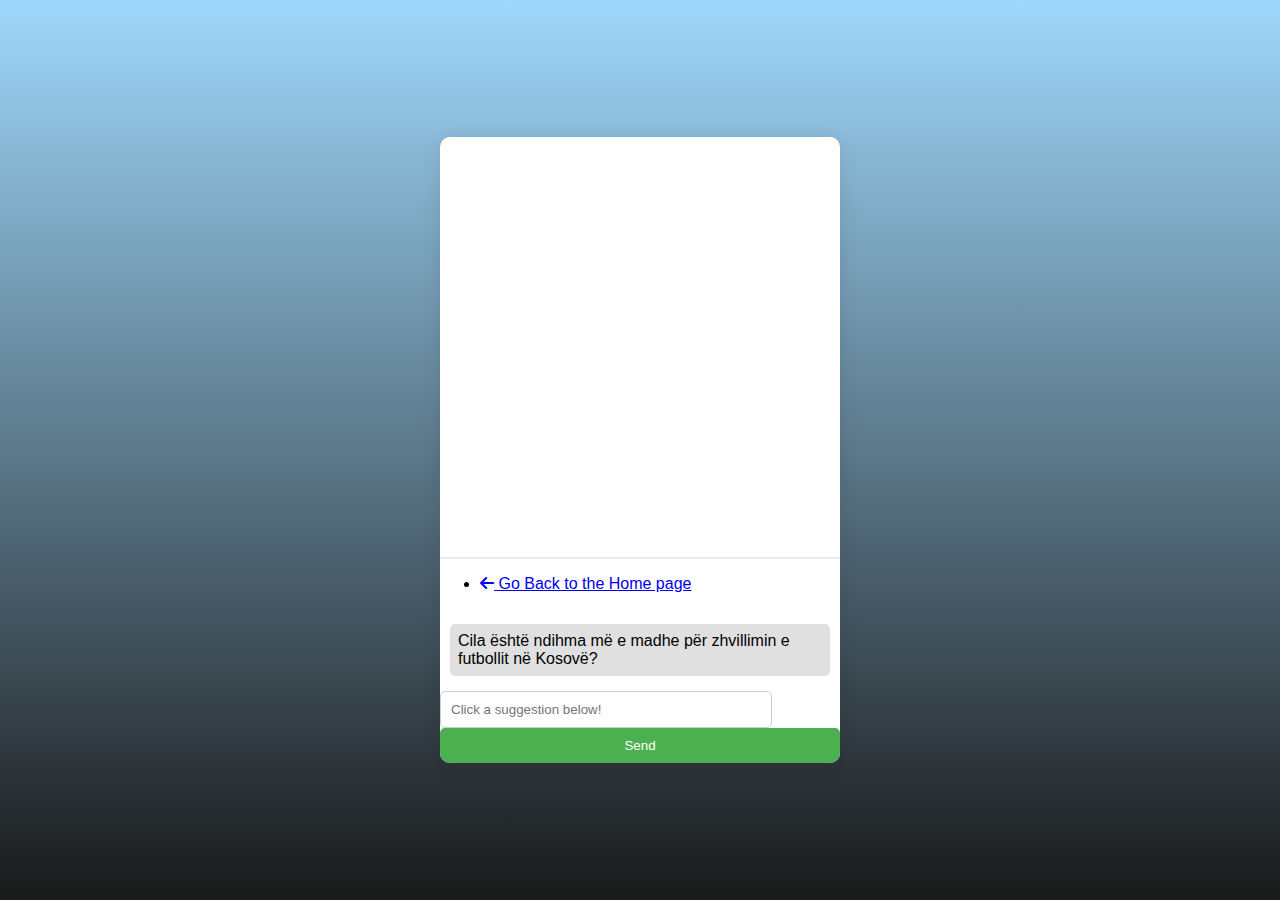
<file: boti.html>
<!DOCTYPE html>
<html lang="en">
  <head>
    <meta charset="UTF-8" />
    <meta name="viewport" content="width=device-width, initial-scale=1.0" />
    <title>TinitosChat</title>
    <style>
      body {
        background: linear-gradient(
          to bottom,
          rgba(135, 206, 250, 0.8),
          rgba(0, 0, 0, 0.9)
        ); /* Light blue fading to dark */
        font-family: Arial, sans-serif;
        display: flex;
        justify-content: center;
        align-items: center;
        height: 100vh;
        margin: 0;
      }

      .chat-container {
        background-color: white;
        border-radius: 10px;
        box-shadow: 0 4px 20px rgba(0, 0, 0, 0.1);
        width: 400px;
        overflow: hidden;
        display: flex;
        flex-direction: column;
      }

      .chat-box {
        height: 400px;
        overflow-y: auto;
        padding: 10px;
        border-bottom: 2px solid #eaeaea;
        flex-grow: 1;
      }

      .message {
        display: flex;
        margin: 5px 0;
      }

      .user {
        justify-content: flex-end;
      }

      .bot {
        justify-content: flex-start;
      }

      .message-img {
        width: 40px;
        height: 40px;
        border-radius: 50%;
      }

      .user-message {
        background-color: #4caf50; /* Green for user */
        color: white;
        border-radius: 10px;
        padding: 10px;
        max-width: 75%;
        margin-left: 10px;
      }

      .bot-message {
        background-color: #f44336; /* Red for bot */
        color: white;
        border-radius: 10px;
        padding: 10px;
        max-width: 75%;
        margin-right: 10px;
      }

      .typing-indicator {
        display: flex;
      }

      .typing-indicator div {
        width: 10px;
        height: 10px;
        border-radius: 50%;
        background: #ccc;
        margin: 0 2px;
        animation: bounce 0.6s infinite alternate;
      }

      .typing-indicator div:nth-child(2) {
        animation-delay: 0.2s;
      }

      .typing-indicator div:nth-child(3) {
        animation-delay: 0.4s;
      }

      @keyframes bounce {
        0%,
        100% {
          transform: translateY(0);
        }
        50% {
          transform: translateY(-10px);
        }
      }

      .suggestion-box {
        margin: 10px;
      }

      .suggestion {
        background-color: #e0e0e0;
        padding: 8px;
        border-radius: 5px;
        cursor: pointer;
        margin: 5px 0;
      }

      .user-input {
        width: calc(100% - 90px);
        padding: 10px;
        border: 1px solid #ccc;
        border-radius: 5px;
      }

      .send-button {
        background-color: #4caf50;
        color: white;
        border: none;
        border-radius: 5px;
        padding: 10px 20px;
        cursor: pointer;
      }

      .send-button:hover {
        background-color: #45a049;
      }

      .go-back {
        display: inline-block;
        background-color: transparent;
        color: #fff;
        padding: 5px 10px;
        font-size: 14px;
        margin-left: 20px;
        text-decoration: none;
        position: relative;
        transition: color 0.3s;
      }

      .go-back::after {
        content: '';
        height: 3px;
        width: 0;
        background: #009688;
        position: absolute;
        left: 0;
        bottom: -10px;
        transition: width 0.5s;
      }

      .go-back:hover {
        color: #009688;
      }

      .go-back:hover::after {
        width: 100%;
      }
    </style>
    <link
      rel="stylesheet"
      href="https://cdnjs.cloudflare.com/ajax/libs/font-awesome/6.0.0-beta3/css/all.min.css"
    />
  </head>
  <body>
    <div class="chat-container">
      <div id="chat-box" class="chat-box"></div>
      <ul>
        <li>
          <a href="index.html" class="active"
            ><i class="fas fa-arrow-left"></i> Go Back to the Home page</a
          >
        </li>
      </ul>

      <div id="suggestion-box" class="suggestion-box"></div>
      <input
        type="text"
        id="user-input"
        class="user-input"
        placeholder="Click a suggestion below!"
        readonly
      />
      <button id="send-button" class="send-button">Send</button>
    </div>
    <script>
      const randomQuestions = [
        'Cila është ngjyra e parë e ekipit?',
        'Cili është lojtari më i njohur i Kosovës?',
        'Cila është historia e ekipit kombëtar?',
        'Sa ndeshje ka luajtur ekipi i Kosovës deri tani?',
        'Cili është simboli i ekipit?',
        'Kur është formuar ekipi kombëtar i Kosovës?',
        'Cila është renditja e fundit e FIFA-s për Kosovën?',
        'Cila është ndeshja më e mirë e ekipit?',
        'Sa gola ka shënuar ekipi i Kosovës në ndeshje zyrtare?',
        'Cili është himni i ekipit kombëtar të Kosovës?',
        'Cili është stadiumi më i madh në Kosovë?',
        'Kush është trajneri aktual i ekipit kombëtar?',
        'Cila është ngjyra e dytë e ekipit?',
        'Cila është fitore e parë historike e Kosovës?',
        'Cili është lojtari më i ri që ka luajtur për Kosovën?',
        'Cila është ndeshja më e vështirë për Kosovën?',
        'Cili është numri i tifozëve në një ndeshje mesatare?',
        'Cili është vendi i fundit ku ka luajtur Kosova?',
        'Cila është tradita më e njohur në futbollin e Kosovës?',
        'Cila është organizata që mbështet futbollin në Kosovë?',
        'Cili është numri i titujve të fituar nga Kosova në nivel klubesh?',
        'Cili është lojtari që ka shënuar më shumë gola për Kosovën?',
        'Cila është ndihma më e madhe për zhvillimin e futbollit në Kosovë?',
        'Cili është klubi më i njohur në Kosovë?',
        'Cili është rivaliteti më i njohur në futbollin kosovar?',
        'Cila është forma më e njohur e lojës në Kosovë?',
        'Cili është stadiumi që ka më shumë kapacitet?',
        'Cili është lojtari që luan në një ligë të njohur evropiane?',
        'Cila është sfida më e madhe për futbollin kosovar?',
        'Cili është viti kur Kosova u anëtarësua në FIFA?',
        'Cila është mënyra më e njohur e përgatitjes për ndeshje?',
        'Cili është stili më i njohur i lojës së ekipit?',
        'Cili është numri i përgjithshëm i ndeshjeve të luajtura nga Kosova?',
        'Cili është lojtari që ka luajtur në ligën më të fortë evropiane?',
        'Cili është emri i presidentit të FFK-së?',
      ];

      const correctAnswers = [
        '2. Blu',
        'Vedat Muriqi',
        'Ekipi ka një histori të pasur dhe ka kaluar nëpër shumë sfida.',
        'Ekipi ka luajtur shumë ndeshje deri tani.',
        'Simboli i ekipit është thënja "Besa-Besë".',
        'Ekipi kombëtar është formuar në vitin 2016.',
        'Kosova është renditur rreth 117 në renditjen e fundit të FIFA-s.',
        'Ndeshja më e mirë ishte fitorja 4-0 ndaj Qipros.',
        'Ekipi ka shënuar shumë gola në ndeshje zyrtare.',
        'Himni i Kombëtares së Kosovës është "Besa-Besë".',
        'Stadiumi më i madh në Kosovë është Stadiumi Fadil Vokrri.',
        'Trajneri aktual është Franco Foda.',
        'Ngjyra e dytë e ekipit është e bardhë.',
        'Fitorja e parë historike ishte ndaj Malit të Zi.',
        'Lojtari më i ri është Lirim Kastrati.',
        'Ndeshja më e vështirë ishte ndaj Anglisë.',
        'Numri i tifozëve është rreth 10,000 në ndeshje mesatare.',
        'Vendi i fundit ku ka luajtur Kosova ishte në Maqedoninë e Veriut.',
        'Tradita më e njohur është përkrahja nga tifozët.',
        'Organizata që mbështet futbollin në Kosovë është FFK.',
        'Numri i titujve të fituar është 5 në nivel klubesh.',
        'Lojtari që ka shënuar më shumë gola është Liridon Leci.',
        'Ndihma më e madhe është mbështetja nga UEFA.',
        'Klubi më i njohur është FC Prishtina.',
        'Rivaliteti më i njohur është me Shqipërinë.',
        'Forma më e njohur e lojës është futbolli 11 me 11.',
        'Stadiumi që ka më shumë kapacitet është Stadiumi Fadil Vokrri.',
        'Lojtari që luan në një ligë të njohur evropiane është Vedat Muriqi.',
        'Sfida më e madhe është mungesa e infrastrukturës.',
        'Viti kur Kosova u anëtarësua në FIFA ishte 2016.',
        'Mënyra më e njohur e përgatitjes është stërvitja e rregullt.',
        'Stili më i njohur i lojës është sulmi i shpejtë.',
        'Numri i përgjithshëm i ndeshjeve të luajtura është mbi 50.',
        'Lojtari që ka luajtur në ligën më të fortë është Lirim Kastrati.',
        'Emri i presidentit të FFK-së është Agim Ademi.',
      ];

      let angryState = false;

      function addMessage(message, isUser = true) {
        const chatBox = document.getElementById('chat-box');
        const messageDiv = document.createElement('div');
        messageDiv.classList.add('message', isUser ? 'user' : 'bot');

        const img = document.createElement('img');
        img.src = isUser ? 'images/user.png' : 'images/boti.png'; // Ensure these images exist
        img.classList.add('message-img');

        const textDiv = document.createElement('div');
        textDiv.classList.add(isUser ? 'user-message' : 'bot-message');
        textDiv.innerHTML = message;

        messageDiv.appendChild(img);
        messageDiv.appendChild(textDiv);
        chatBox.appendChild(messageDiv);
        chatBox.scrollTop = chatBox.scrollHeight;
      }

      function simulateBotResponse(response) {
        const chatBox = document.getElementById('chat-box');
        const typingIndicator = document.createElement('div');
        typingIndicator.classList.add('typing-indicator');
        typingIndicator.innerHTML = '<div></div><div></div><div></div>';

        chatBox.appendChild(typingIndicator);
        chatBox.scrollTop = chatBox.scrollHeight;

        setTimeout(() => {
          chatBox.removeChild(typingIndicator);
          addMessage(response, false);
          updateSuggestedQuestion(); // Show new suggestion after the answer
        }, 2000);
      }

      function handleUserQuestion(userInput) {
        const currentIndex = randomQuestions.findIndex((q) => q === userInput);

        if (currentIndex !== -1) {
          const correctAnswer = correctAnswers[currentIndex];
          simulateBotResponse(correctAnswer);
        } else {
          angryState = true; // Set angry state
          addMessage('Keni gabuar pytjen! Qasja nuk lejohet më.', false);
          setTimeout(() => {
            addMessage(
              'Tinito është nervoz! Nuk e di përgjigjen e duhur.',
              false
            );
          }, 2000);
        }
      }

      function updateSuggestedQuestion() {
        const suggestionBox = document.getElementById('suggestion-box');
        suggestionBox.innerHTML = ''; // Clear previous suggestions

        const randomIndex = Math.floor(Math.random() * randomQuestions.length);
        const suggestionDiv = document.createElement('div');
        suggestionDiv.innerText = randomQuestions[randomIndex]; // Suggest one question
        suggestionDiv.classList.add('suggestion');
        suggestionDiv.onclick = () => {
          addMessage(suggestionDiv.innerText, true); // Simulate user asking the question
          handleUserQuestion(suggestionDiv.innerText); // Check the answer
        };
        suggestionBox.appendChild(suggestionDiv);
      }

      // Initialize the first suggested question on load
      document.addEventListener('DOMContentLoaded', () => {
        updateSuggestedQuestion();
      });

      document.getElementById('send-button').onclick = () => {
        const userInput = document.getElementById('user-input').value;
        if (userInput) {
          addMessage(userInput, true);
          handleUserQuestion(userInput);
          document.getElementById('user-input').value = ''; // Clear input
        }
      };
    </script>
  </body>
</html>
</file>
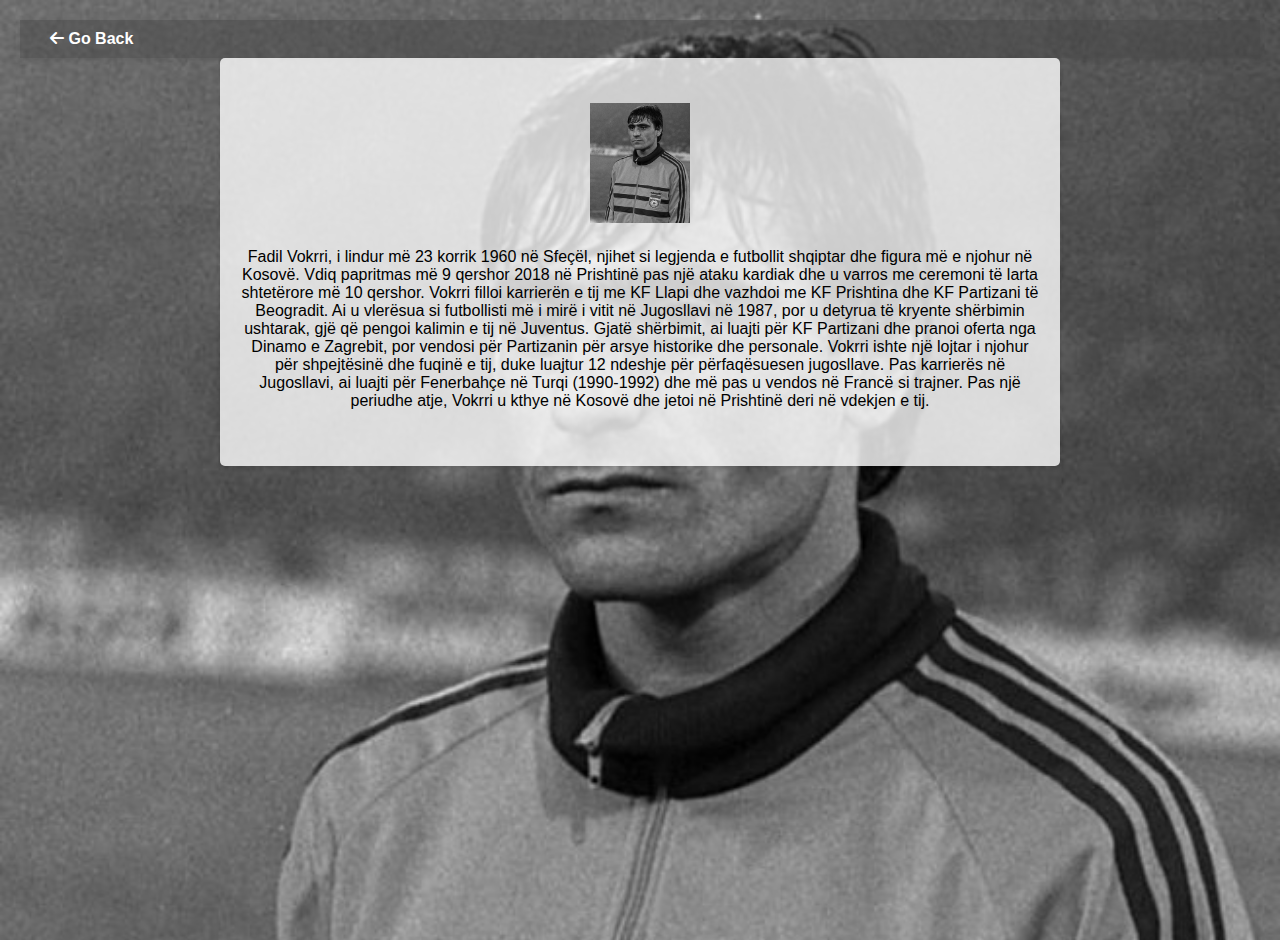
<file: Fadilvokrri.html>
<!DOCTYPE html>
<html lang="en">
  <head>
    <meta charset="UTF-8" />
    <meta name="viewport" content="width=device-width, initial-scale=1.0" />
    <link rel="stylesheet" href="fadilvokrri.css" />
    <link
      rel="stylesheet"
      href="https://cdnjs.cloudflare.com/ajax/libs/font-awesome/6.0.0-beta3/css/all.min.css"
    />
    <title>Fadil Vokrri</title>
  </head>
  <body>
    <div class="banner">
      <div class="navbar">
        <ul>
          <li>
            <a href="historiku.html"
              ><i class="fas fa-arrow-left"></i> Go Back</a
            >
          </li>
        </ul>
      </div>
      <div class="content">
        <div class="fotografi">
          <div class="image-container">
            <img src="images/FadilVokrri.jpg" alt="Fadil Vokrri" />
          </div>
          <p>
            Fadil Vokrri, i lindur më 23 korrik 1960 në Sfeçël, njihet si
            legjenda e futbollit shqiptar dhe figura më e njohur në Kosovë. Vdiq
            papritmas më 9 qershor 2018 në Prishtinë pas një ataku kardiak dhe u
            varros me ceremoni të larta shtetërore më 10 qershor. Vokrri filloi
            karrierën e tij me KF Llapi dhe vazhdoi me KF Prishtina dhe KF
            Partizani të Beogradit. Ai u vlerësua si futbollisti më i mirë i
            vitit në Jugosllavi në 1987, por u detyrua të kryente shërbimin
            ushtarak, gjë që pengoi kalimin e tij në Juventus. Gjatë shërbimit,
            ai luajti për KF Partizani dhe pranoi oferta nga Dinamo e Zagrebit,
            por vendosi për Partizanin për arsye historike dhe personale. Vokrri
            ishte një lojtar i njohur për shpejtësinë dhe fuqinë e tij, duke
            luajtur 12 ndeshje për përfaqësuesen jugosllave. Pas karrierës në
            Jugosllavi, ai luajti për Fenerbahçe në Turqi (1990-1992) dhe më pas
            u vendos në Francë si trajner. Pas një periudhe atje, Vokrri u kthye
            në Kosovë dhe jetoi në Prishtinë deri në vdekjen e tij.
          </p>
        </div>
      </div>
    </div>
  </body>
</html>
</file>
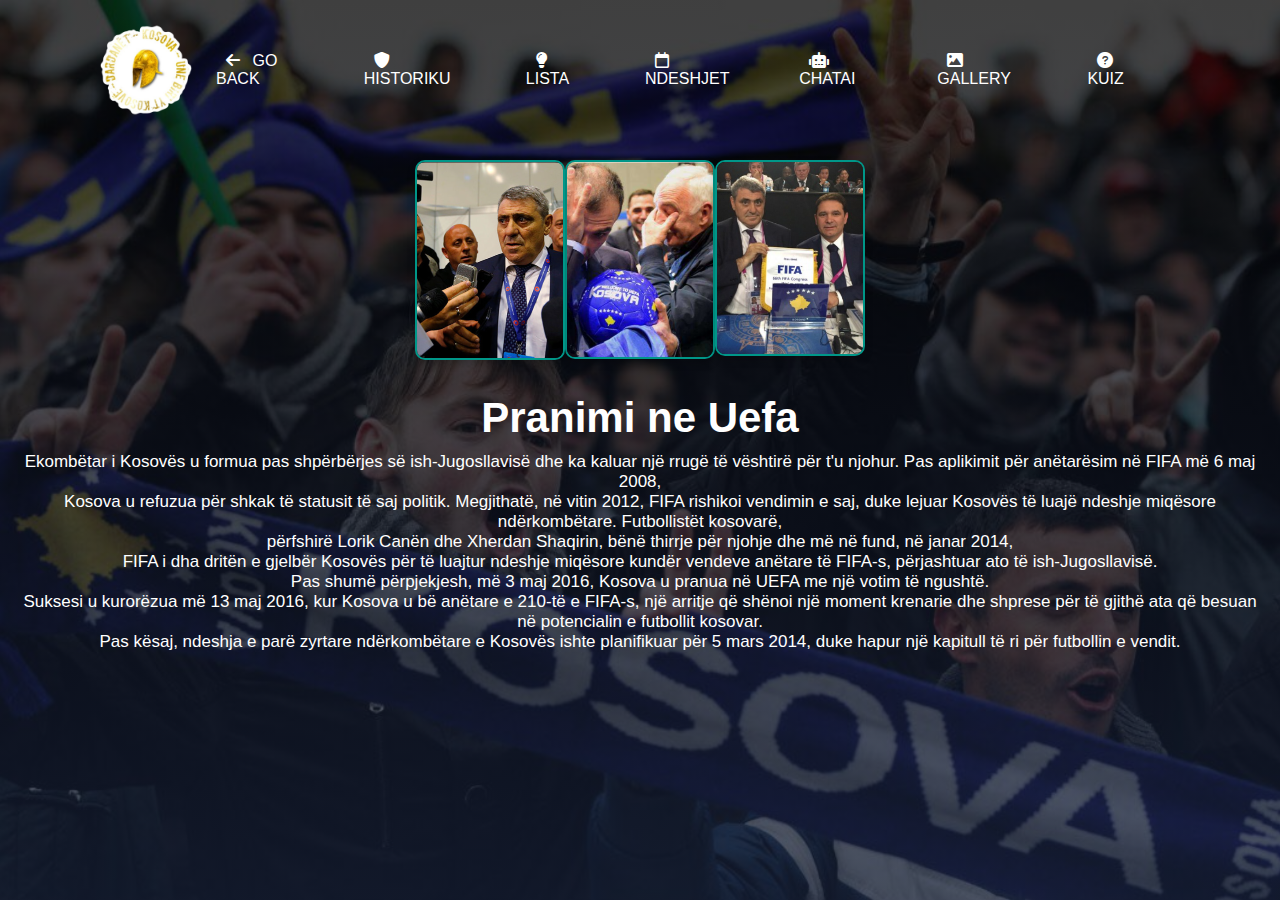
<file: historiku.html>
<!DOCTYPE html>
<html lang="en">
  <head>
    <meta charset="UTF-8" />
    <meta name="viewport" content="width=device-width, initial-scale=1.0" />
    <title>Kosova/Football - Historiku</title>
    <link
      rel="stylesheet"
      href="https://cdnjs.cloudflare.com/ajax/libs/font-awesome/6.0.0-beta3/css/all.min.css"
    />
    <link rel="stylesheet" href="historiku.css" />
  </head>
  <body>
    <div class="banner">
      <div class="navbar">
        <img src="images/logo.png" class="logo" />
        <ul>
          <li>
            <a href="index.html" class="active"
              ><i class="fas fa-arrow-left"></i> Go Back</a
            >
          </li>
          <li>
            <a href="historiku.html"
              ><i class="fas fa-shield-alt"></i> Historiku</a
            >
          </li>

          <li>
            <a href="lista.html"> <i class="fas fa-lightbulb"></i> lista</a>
          </li>
          <li>
            <a href="lojet.html"
              ><i class="fa-regular fa-calendar"></i>Ndeshjet</a
            >
          </li>

          <li>
            <a href="boti.html"><i class="fas fa-robot"></i> ChatAI</a>
          </li>
          <li>
            <a href="Gallery.html"><i class="fas fa-image"></i> Gallery</a>
          </li>
          <li>
            <a href="quiz.html"><i class="fas fa-question-circle"></i> Kuiz</a>
          </li>
        </ul>
      </div>
      <div class="fotografi">
        <a href="Fadilvokrri.html" class="hover-effect">
          <img src="images/foto2.png" />
          <span class="tooltip"><em>Lexo me shume rreth tij!</em></span>
        </a>
        <img src="images/pranimi1.png" />
        <img src="images/pranimi3.png" />
      </div>
      <div class="content">
        <div class="content-text">
          <h1>Pranimi ne Uefa</h1>
          <p>
            Ekombëtar i Kosovës u formua pas shpërbërjes së ish-Jugosllavisë dhe
            ka kaluar një rrugë të vështirë për t'u njohur. Pas aplikimit për
            anëtarësim në FIFA më 6 maj 2008,<br />
            Kosova u refuzua për shkak të statusit të saj politik. Megjithatë,
            në vitin 2012, FIFA rishikoi vendimin e saj, duke lejuar Kosovës të
            luajë ndeshje miqësore ndërkombëtare. Futbollistët kosovarë,<br />
            përfshirë Lorik Canën dhe Xherdan Shaqirin, bënë thirrje për njohje
            dhe më në fund, në janar 2014,<br />
            FIFA i dha dritën e gjelbër Kosovës për të luajtur ndeshje miqësore
            kundër vendeve anëtare të FIFA-s, përjashtuar ato të
            ish-Jugosllavisë.<br />
            Pas shumë përpjekjesh, më 3 maj 2016, Kosova u pranua në UEFA me një
            votim të ngushtë.<br />
            Suksesi u kurorëzua më 13 maj 2016, kur Kosova u bë anëtare e 210-të
            e FIFA-s, një arritje që shënoi një moment krenarie dhe shprese për
            të gjithë ata që besuan në potencialin e futbollit kosovar.<br />
            Pas kësaj, ndeshja e parë zyrtare ndërkombëtare e Kosovës ishte
            planifikuar për 5 mars 2014, duke hapur një kapitull të ri për
            futbollin e vendit.
          </p>
        </div>
      </div>
    </div>
  </body>
</html>
</file>
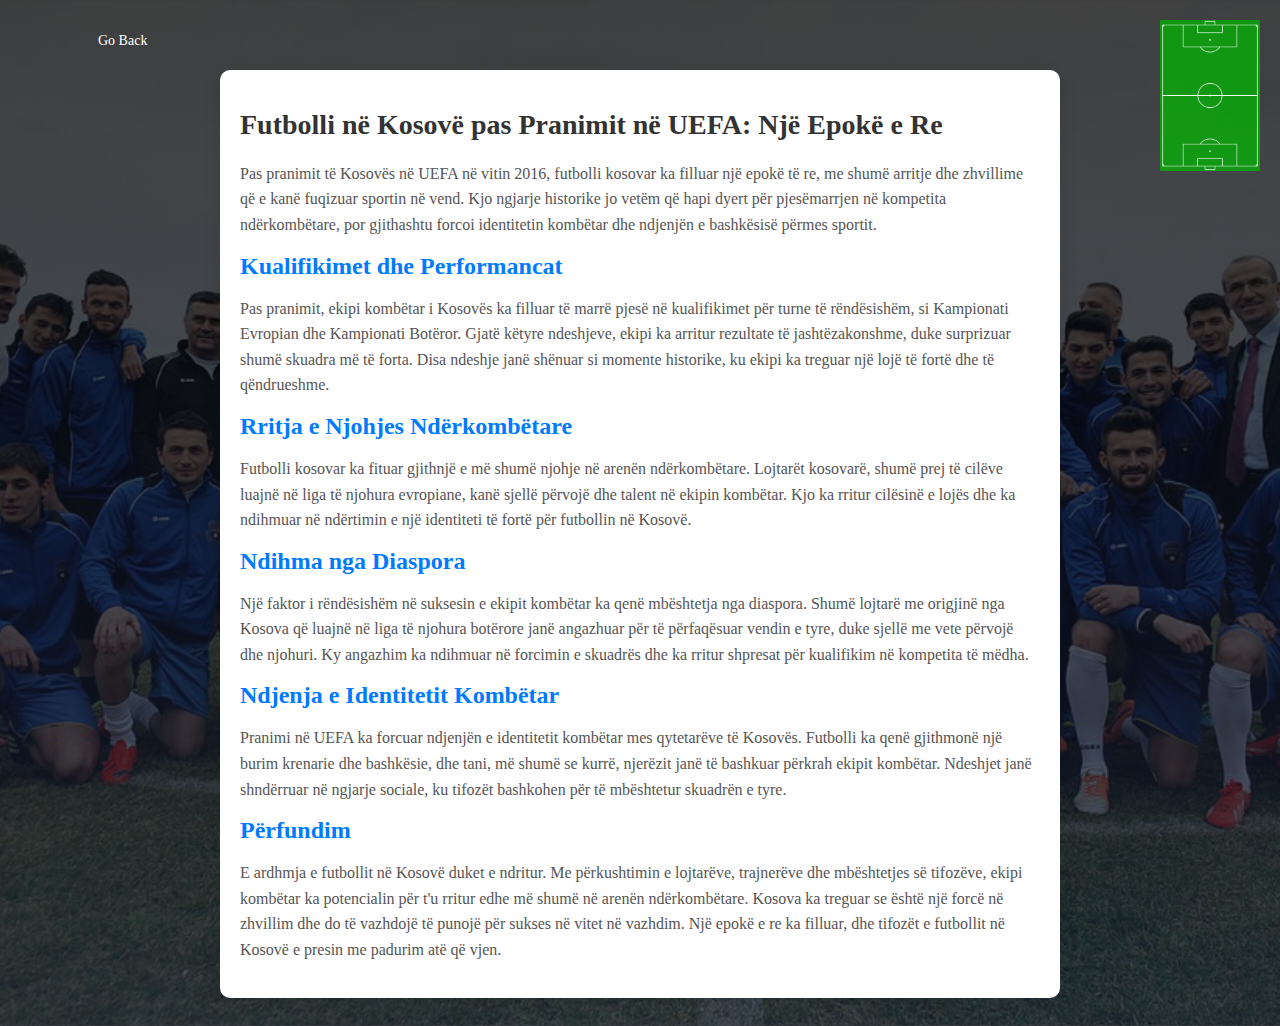
<file: lista.html>
<head></head>
<body>
  <div class="banner">
    <div class="navbar">
      <link rel="stylesheet" href="lista.css" />
      <ul>
        <a href="historiku.html" class="go-back">
          <i class="fas fa-arrow-left"></i> Go Back
        </a>
      </ul>
    </div>
  </div>

  <div class="article">
    <h1>Futbolli në Kosovë pas Pranimit në UEFA: Një Epokë e Re</h1>

    <p>
      Pas pranimit të Kosovës në UEFA në vitin 2016, futbolli kosovar ka filluar
      një epokë të re, me shumë arritje dhe zhvillime që e kanë fuqizuar sportin
      në vend. Kjo ngjarje historike jo vetëm që hapi dyert për pjesëmarrjen në
      kompetita ndërkombëtare, por gjithashtu forcoi identitetin kombëtar dhe
      ndjenjën e bashkësisë përmes sportit.
    </p>

    <h2>Kualifikimet dhe Performancat</h2>
    <p>
      Pas pranimit, ekipi kombëtar i Kosovës ka filluar të marrë pjesë në
      kualifikimet për turne të rëndësishëm, si Kampionati Evropian dhe
      Kampionati Botëror. Gjatë këtyre ndeshjeve, ekipi ka arritur rezultate të
      jashtëzakonshme, duke surprizuar shumë skuadra më të forta. Disa ndeshje
      janë shënuar si momente historike, ku ekipi ka treguar një lojë të fortë
      dhe të qëndrueshme.
    </p>

    <h2>Rritja e Njohjes Ndërkombëtare</h2>
    <p>
      Futbolli kosovar ka fituar gjithnjë e më shumë njohje në arenën
      ndërkombëtare. Lojtarët kosovarë, shumë prej të cilëve luajnë në liga të
      njohura evropiane, kanë sjellë përvojë dhe talent në ekipin kombëtar. Kjo
      ka rritur cilësinë e lojës dhe ka ndihmuar në ndërtimin e një identiteti
      të fortë për futbollin në Kosovë.
    </p>

    <h2>Ndihma nga Diaspora</h2>
    <p>
      Një faktor i rëndësishëm në suksesin e ekipit kombëtar ka qenë mbështetja
      nga diaspora. Shumë lojtarë me origjinë nga Kosova që luajnë në liga të
      njohura botërore janë angazhuar për të përfaqësuar vendin e tyre, duke
      sjellë me vete përvojë dhe njohuri. Ky angazhim ka ndihmuar në forcimin e
      skuadrës dhe ka rritur shpresat për kualifikim në kompetita të mëdha.
    </p>

    <h2>Ndjenja e Identitetit Kombëtar</h2>
    <p>
      Pranimi në UEFA ka forcuar ndjenjën e identitetit kombëtar mes qytetarëve
      të Kosovës. Futbolli ka qenë gjithmonë një burim krenarie dhe bashkësie,
      dhe tani, më shumë se kurrë, njerëzit janë të bashkuar përkrah ekipit
      kombëtar. Ndeshjet janë shndërruar në ngjarje sociale, ku tifozët
      bashkohen për të mbështetur skuadrën e tyre.
    </p>

    <h2>Përfundim</h2>
    <p>
      E ardhmja e futbollit në Kosovë duket e ndritur. Me përkushtimin e
      lojtarëve, trajnerëve dhe mbështetjes së tifozëve, ekipi kombëtar ka
      potencialin për t'u rritur edhe më shumë në arenën ndërkombëtare. Kosova
      ka treguar se është një forcë në zhvillim dhe do të vazhdojë të punojë për
      sukses në vitet në vazhdim. Një epokë e re ka filluar, dhe tifozët e
      futbollit në Kosovë e presin me padurim atë që vjen.
    </p>
  </div>
  <!-- Small photo -->
  <img
    src="images/formacioni1.png"
    alt="Small Photo"
    class="small-photo"
    id="smallPhoto"
  />

  <!-- Full-screen overlay -->
  <div class="full-screen" id="fullScreenOverlay">
    <div class="full-screen-content">
      <img src="images/formacioni.jpg" alt="Full Photo" id="fullScreenImage" />
      <div class="comment-section" id="commentSection">
        <h3>Leave a Comment:</h3>
        <textarea
          id="commentInput"
          rows="3"
          placeholder="Formacioni i pare i Kombëtares se Kosoves"
        ></textarea>
        <button id="submitComment">Submit</button>
        <div id="commentsDisplay"></div>
      </div>
    </div>
  </div>

  <script>
    const smallPhoto = document.getElementById('smallPhoto');
    const fullScreenOverlay = document.getElementById('fullScreenOverlay');
    const submitCommentButton = document.getElementById('submitComment');
    const commentInput = document.getElementById('commentInput');
    const commentsDisplay = document.getElementById('commentsDisplay');

    smallPhoto.addEventListener('click', () => {
      fullScreenOverlay.style.display = 'flex'; // Show full screen
    });

    fullScreenOverlay.addEventListener('click', () => {
      fullScreenOverlay.style.display = 'none'; // Hide on click
      commentInput.value = ''; // Clear the comment input on close
      commentsDisplay.innerHTML = ''; // Clear comments when closing
    });

    submitCommentButton.addEventListener('click', () => {
      const commentText = commentInput.value;
      if (commentText) {
        const commentElement = document.createElement('p');
        commentElement.textContent = commentText;
        commentsDisplay.appendChild(commentElement);
        commentInput.value = ''; // Clear input after submission
      }
    });
  </script>
</body>
</file>
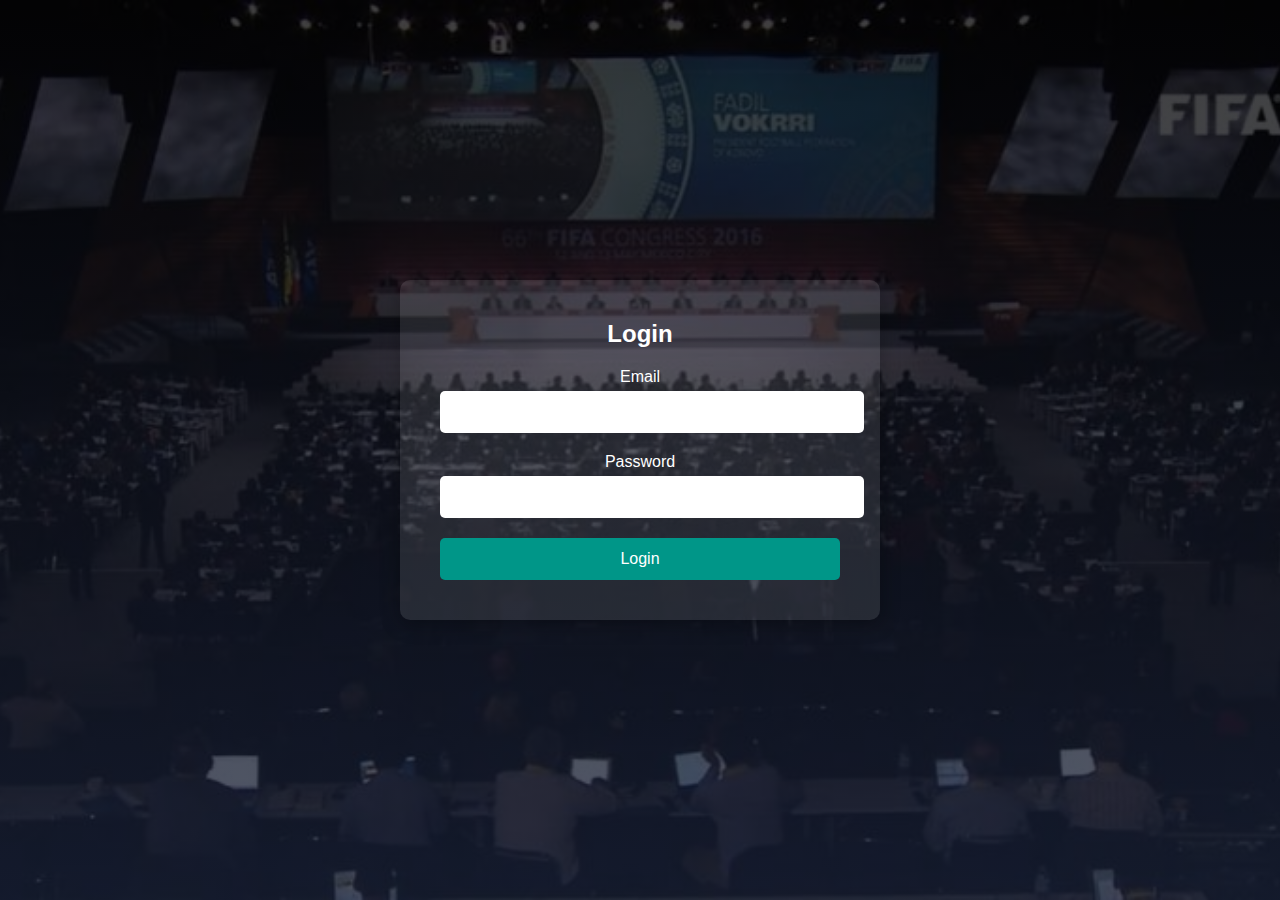
<file: login.html>
<!DOCTYPE html>
<html lang="en">
  <head>
    <meta charset="UTF-8" />
    <meta name="viewport" content="width=device-width, initial-scale=1.0" />
    <link
      rel="stylesheet"
      href="https://cdnjs.cloudflare.com/ajax/libs/font-awesome/6.0.0-beta3/css/all.min.css"
    />
    <title>Kosova/Football - Login</title>
    <style>
      * {
        margin: 0;
        padding: 0;
        font-family: Arial, sans-serif;
      }

      body {
        background-image: linear-gradient(
            rgba(0, 0, 0, 0.75),
            rgba(22, 31, 54, 0.75)
          ),
          url(images/background2.jpg);
        background-size: cover;
        background-position: center;
        display: flex;
        justify-content: center;
        align-items: center;
        height: 100vh;
      }

      .login-section {
        background-color: rgba(255, 255, 255, 0.1);
        padding: 40px;
        border-radius: 10px;
        box-shadow: 0 4px 20px rgba(0, 0, 0, 0.3);
        text-align: center;
        width: 90%;
        max-width: 400px;
      }

      .login-section h2 {
        color: #fff;
        margin-bottom: 20px;
        font-size: 24px;
      }

      .input-group {
        margin-bottom: 20px;
      }

      .input-group label {
        display: block;
        color: #fff;
        margin-bottom: 5px;
        font-size: 16px;
      }

      .input-group input {
        width: 100%;
        padding: 12px;
        border: none;
        border-radius: 5px;
        outline: none;
        font-size: 16px;
      }

      .input-group input:focus {
        border: 2px solid #009688;
      }

      button {
        background-color: #009688;
        color: #fff;
        border: none;
        padding: 12px 20px;
        border-radius: 5px;
        cursor: pointer;
        font-size: 16px;
        transition: background-color 0.3s;
        width: 100%;
      }

      button:hover {
        background-color: #00796b;
      }

      .error {
        color: red;
        font-size: 14px;
        margin-top: 10px;
      }
    </style>
  </head>
  <body>
    <div class="login-section">
      <h2>Login</h2>
      <form id="loginForm">
        <div class="input-group">
          <label for="email">Email</label>
          <input type="email" id="email" name="email" required />
        </div>
        <div class="input-group">
          <label for="password">Password</label>
          <input type="password" id="password" name="password" required />
          <small class="error" id="passwordError"></small>
        </div>
        <button type="submit">Login</button>
      </form>
      <small class="error" id="formError"></small>
    </div>

    <script src="login.js"></script>
  </body>
</html>
</file>
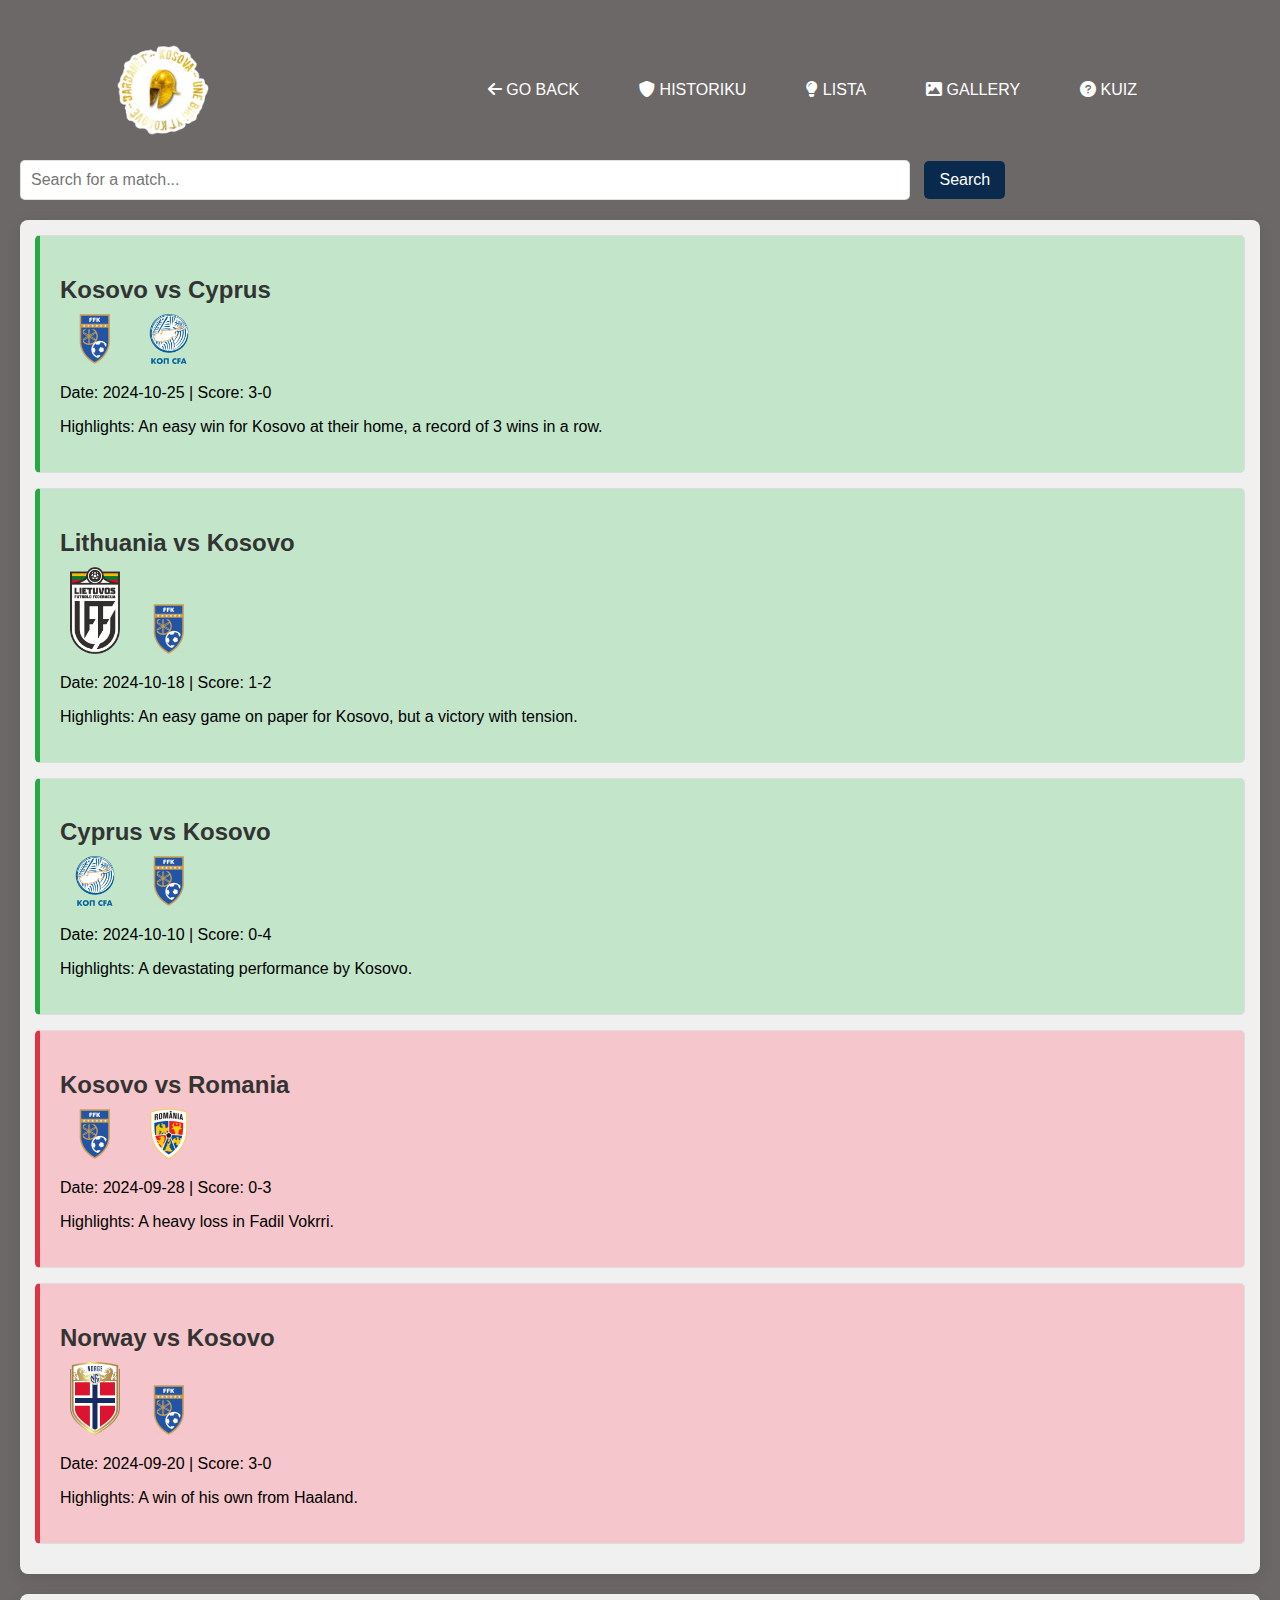
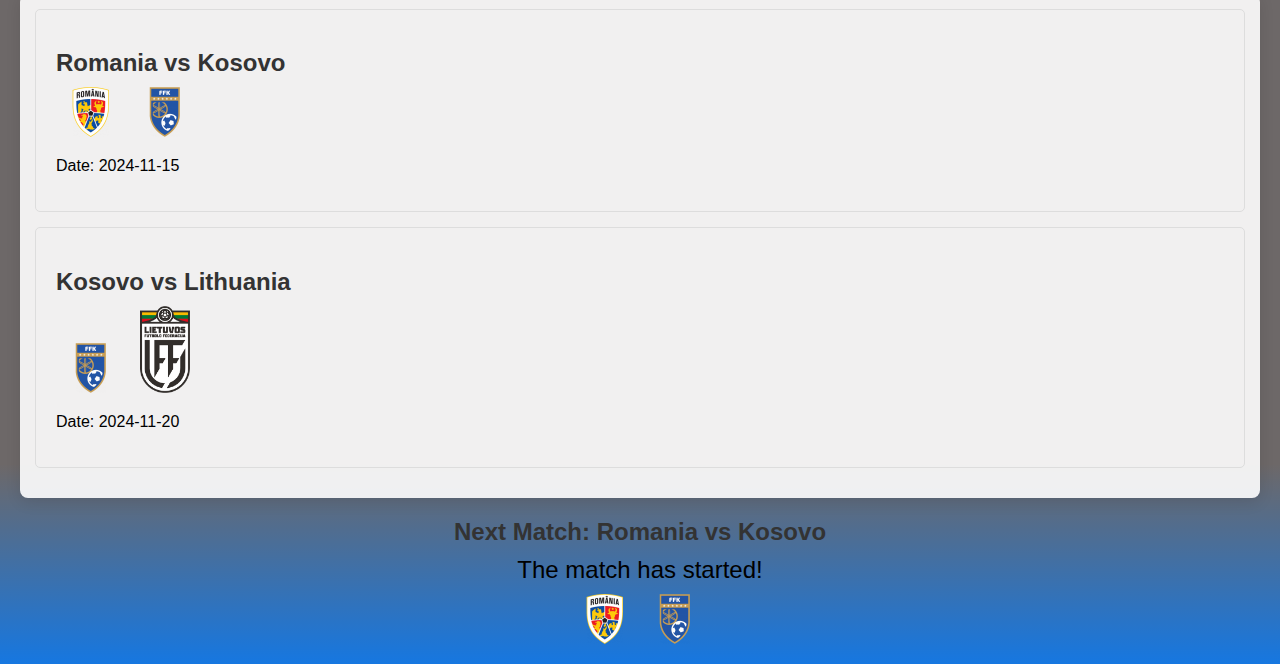
<file: lojet.html>
<!DOCTYPE html>
<html lang="en">
  <head>
    <meta charset="UTF-8" />
    <meta name="viewport" content="width=device-width, initial-scale=1.0" />
    <title>Kosovo Football Matches</title>
    <link rel="stylesheet" href="lojet.css" />
    <link
      rel="stylesheet"
      href="https://cdnjs.cloudflare.com/ajax/libs/font-awesome/6.0.0-beta3/css/all.min.css"
    />
  </head>
  <body>
    <div class="banner">
      <div class="navbar">
        <img src="images/logo.png" class="logo" alt="Logo" />
        <ul>
          <li>
            <a href="index.html" class="active"
              ><i class="fas fa-arrow-left"></i> Go Back</a
            >
          </li>

          <li>
            <a href="historiku.html"
              ><i class="fas fa-shield-alt"></i> Historiku</a
            >
          </li>

          <li>
            <a href="lista.html"> <i class="fas fa-lightbulb"></i> lista</a>
          </li>
          <li>
            <a href="Gallery.html"><i class="fas fa-image"></i> Gallery</a>
          </li>
          <li>
            <a href="quiz.html"><i class="fas fa-question-circle"></i> Kuiz</a>
          </li>
        </ul>
      </div>

      <div class="container">
        <div id="search-container">
          <input
            type="text"
            id="search-bar"
            placeholder="Search for a match..."
          />
          <button id="search-button">Search</button>
        </div>

        <div id="last-five-games">
          <h2>Last 5 Matches</h2>
          <!-- Matches will be dynamically inserted here -->
        </div>

        <div id="future-matches">
          <h2>Future Matches</h2>
          <!-- Future matches will be dynamically inserted here -->
        </div>

        <!-- Countdown Section -->
        <div id="countdown" class="countdown">
          <h2>Next Match: Romania vs Kosovo</h2>
          <div id="timer">
            <span id="days">00</span> Days <span id="hours">00</span> Hours
            <span id="minutes">00</span> Minutes
            <span id="seconds">00</span> Seconds
          </div>
          <div class="emblems">
            <img src="images/rumania.png" alt="Romania Emblem" class="emblem" />
            <img src="images/kosova.png" alt="Kosovo Emblem" class="emblem" />
          </div>
        </div>
      </div>
    </div>

    <script src="java.js"></script>
    <!-- Link to the external JavaScript file -->
  </body>
</html>
</file>
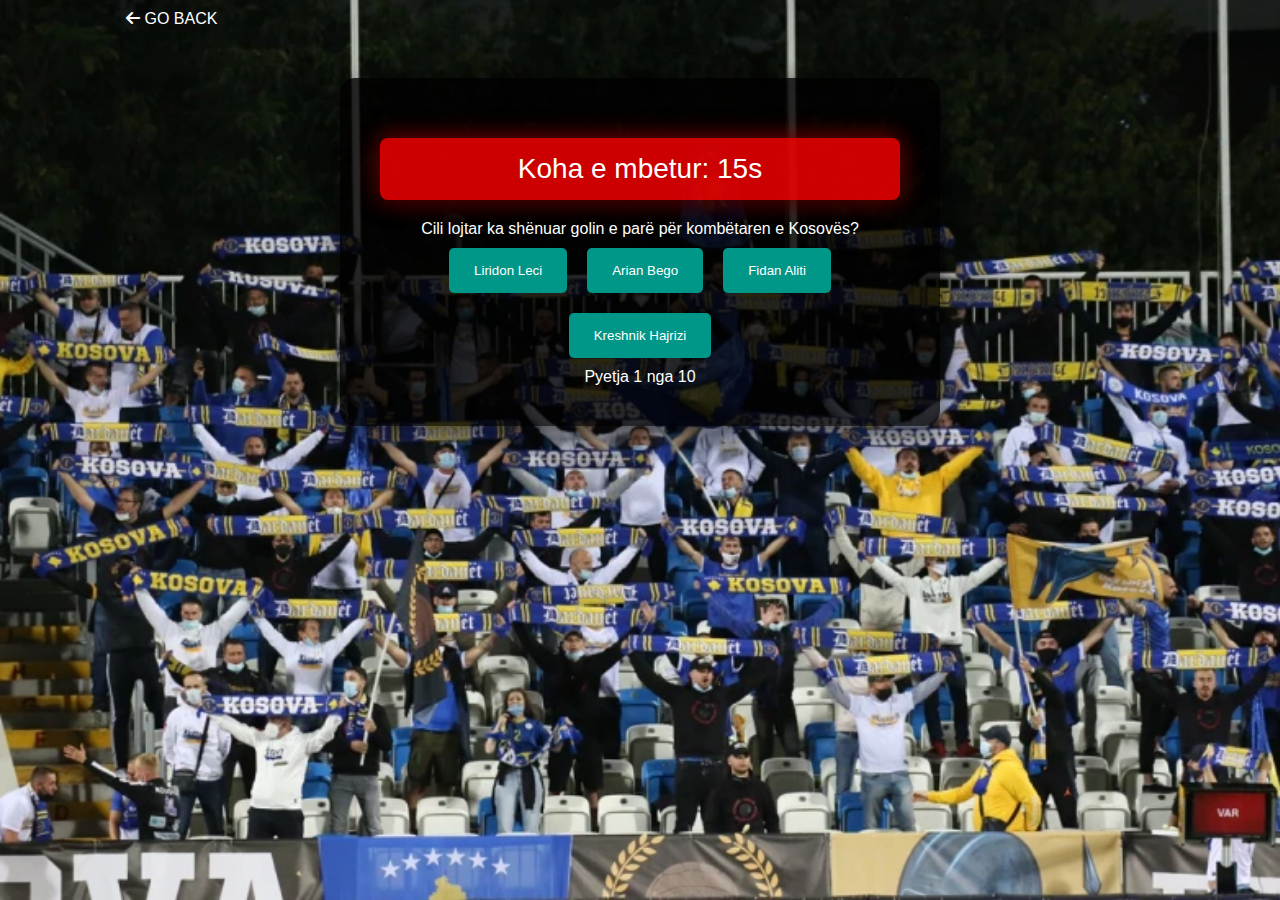
<file: quiz.html>
<!DOCTYPE html>
<html lang="en">
  <head>
    <meta charset="UTF-8" />
    <meta name="viewport" content="width=device-width, initial-scale=1.0" />
    <link rel="stylesheet" href="quiz.css" />
    <title>Quiz</title>
    <link
      rel="stylesheet"
      href="https://cdnjs.cloudflare.com/ajax/libs/font-awesome/6.0.0-beta3/css/all.min.css"
    />
    <div class="navbar">
      <ul>
        <li>
          <a href="historiku.html" class="go-back"
            ><i class="fas fa-arrow-left"></i> Go Back</a
          >
        </li>
      </ul>
    </div>
  </head>
  <body>
    <div class="content">
      <div id="quiz-container">
        <div id="timer-display" class="timer-display">Koha e mbetur: 15s</div>
        <div id="question-container"></div>
        <div id="options-container"></div>
        <div id="question-count"></div>
        <button id="restart-btn" style="display: none">Rifillo</button>
      </div>
      <div id="result-container" style="display: none"></div>
    </div>

    <script src="quiz.js"></script>
  </body>
</html>
</file>
<file: fadilvokrri.css>
body {
  font-family: Arial, sans-serif;
  margin: 0;
  padding: 0;
  height: 100vh; 
}

.banner {
  text-align: center; 
    padding: 20px;
  background-image: url('images/FadilVokrri.jpg');
  height: 100%;
  background-repeat: no-repeat;
  background-size: cover;
}

.navbar {
  display: flex;
  justify-content: space-between; 
  align-items: center; 
  padding: 10px 20px; 
  background-color: rgba(
    65,
    65,
    65,
    0.4
  );
  box-shadow: 0 2px 5px rgba(0, 0, 0, 0.1); /* Subtle shadow */
}

.navbar img.logo {
  height: 50px; /* Set logo height */
}

.navbar ul {
  list-style-type: none; /* Remove bullet points */
  padding: 0; /* Remove padding */
  margin: 0; /* Remove margin */
}

.navbar li {
  display: inline; /* Inline list items */
  margin: 0 10px; /* Space between items */
}

.navbar a {
  text-decoration: none; /* Remove underline from links */
  color: #fff; /* Change link color to white */
  font-weight: bold; /* Bold text for links */
}

.navbar a:hover {
  color: #007bff; /* Change color on hover */
}

.fotografi {
  display: flex; /* Use flexbox */
  flex-direction: column; /* Align items vertically */
  align-items: center; /* Center items horizontally */
  justify-content: center; /* Center items vertically */
  margin: 20px 0; /* Space above and below */
}

.fotografi img {
  width: 100px; /* Adjust width to make images smaller */
  height: auto; /* Maintain aspect ratio */
  margin: 5px 0; /* Add some space between images */
}

.content {
  max-width: 800px; /* Max width for content */
  margin: 0 auto; /* Center the content */
  padding: 20px; /* Padding inside content */
  background-color: rgba(255, 255, 255, 0.8); /* Semi-transparent background */
  box-shadow: 0 2px 5px rgba(0, 0, 0, 0.1); /* Subtle shadow */
  border-radius: 5px; /* Rounded corners */
}

.content-text {
  line-height: 1.6; /* Improved readability */
}

h1 {
  margin-bottom: 20px; /* Space below heading */
  box-shadow: 0 2px 5px white; /* Optional shadow for heading */
}

.tooltip {
  position: relative;
  display: inline-block; /* Inline block for tooltip */
}

.tooltip .tooltip {
  visibility: hidden; /* Hidden by default */
  width: 120px; /* Tooltip width */
  background-color: #555; /* Tooltip background */
  color: #fff; /* Tooltip text color */
  text-align: center; /* Center text in tooltip */
  border-radius: 5px; /* Rounded corners */
  padding: 5px; /* Padding inside tooltip */
  position: absolute; /* Positioning */
  z-index: 1; /* On top */
  bottom: 100%; /* Position above the tooltip element */
  left: 50%; /* Center horizontally */
  margin-left: -60px; /* Offset for centering */
}

.tooltip:hover .tooltip {
  visibility: visible; /* Show tooltip on hover */
}
</file>
<file: historiku.css>
* {
  margin: 0;
  padding: 0;
  font-family: sans-serif;
  box-sizing: border-box;
}

body {
  margin: 0;
  padding: 0;
  min-height: 100vh;
  background-size: cover;
  background-repeat: no-repeat;
}

.banner {
  width: 100%;
  height: 100vh;
  overflow: hidden;
  background-image: linear-gradient(rgba(0, 0, 0, 0.75), rgba(22, 31, 54, 0.75)),
    url('images/fansat.jpg');
  background-size: cover;
  background-position: center;
}

.navbar {
  width: 85%;
  margin: auto;
  padding: 20px 0;
  display: flex;
  align-items: center;
  justify-content: space-between;
  position: relative;
}

.logo {
  width: 100px;
  transition: transform 0.3s ease, opacity 0.3s ease;
}

.logo:hover {
  transform: scale(1.1) rotate(5deg);
  opacity: 0.9;
}

.navbar ul {
  display: flex;
  align-items: center;
}

.navbar ul li {
  list-style: none;
  margin: 0 20px;
  position: relative;
}

.navbar ul li a {
  text-decoration: none;
  color: #fff;
  text-transform: uppercase;
  padding: 10px;
}

.navbar ul li::after {
  content: '';
  height: 3px;
  width: 0;
  background: #009688;
  position: absolute;
  left: 0;
  bottom: -10px;
  transition: width 0.5s;
}

.navbar ul li:hover::after {
  width: 100%;
}

.go-back {
  display: inline-block;
  background-color: transparent;
  color: #fff;
  padding: 5px 10px;
  font-size: 14px;
  margin-left: 20px;
  text-decoration: none;
  position: relative;
  transition: color 0.3s;
}

.go-back::after {
  content: '';
  height: 3px;
  width: 0;
  background: #009688;
  position: absolute;
  left: 0;
  bottom: -10px;
  transition: width 0.5s;
}

.go-back:hover {
  color: #009688;
}

.go-back:hover::after {
  width: 100%;
}

.content {
  margin: 0;
  display: flex;
  flex-direction: column;
  align-items: center;
  padding: 20px;
}

img {
  max-width: 320px;
}

.content-text {
  color: #fff;
  text-align: center;
  margin-bottom: 20px;
}

.content-text h1 {
  font-size: 42px;
  margin: 10px 0;
}

.content-text h2 {
  font-size: 28px;
  margin: 20px 0 10px;
}

.content-text p {
  font-size: 17px;
  margin: 10px 0;
}

.fotografi {
  display: flex;
  flex-direction: row;
  align-items: flex-start;
  justify-content: center;
  margin-top: 20px;
}

.fotografi img {
  width: 150px;
  height: auto;
  border: 2px solid #009688;
  border-radius: 10px;
  box-shadow: 0 4px 8px rgba(0, 0, 0, 0.2);
  transition: box-shadow 0.3s ease;
}

.fotografi img:hover {
  transform: none;
  box-shadow: none;
}

.hover-effect {
  transition: transform 0.3s ease, box-shadow 0.3s ease;
}

.hover-effect:hover {
  transform: scale(1.6);
  box-shadow: 0 8px 16px rgba(0, 0, 0, 0.4);
}

.navbar ul li a i {
  margin-right: 8px;
}

.hover-effect {
  position: relative;
  display: inline-block;
}

.tooltip {
  visibility: hidden;
  width: 120px;
  background-color: #009688;
  color: #fff;
  text-align: center;
  border-radius: 5px;
  padding: 5px;
  position: absolute;
  z-index: 1;
  bottom: 90%;
  left: 50%;
  margin-left: -60px;
  opacity: 0;
  transition: opacity 0.3s;
}

.hover-effect:hover .tooltip {
  visibility: visible;
  opacity: 1;
}
</file>
<file: lista.css>
body {
  min-height: 100vh;
  padding: 20px; /* Add some padding around the body */
  background-image: linear-gradient(rgba(0, 0, 0, 0.75), rgba(22, 31, 54, 0.75)),
    url('images/background.3.jpg');
  background-size: cover; /* Ensure the background covers the entire body */
  background-position: center; /* Center the background image */
}

.article {
  max-width: 800px; /* Limit width for better readability */
  margin: auto;
  background: rgb(255, 255, 255); /* White background for the article */
  padding: 20px;
  border-radius: 10px;
  box-shadow: 0 4px 20px rgba(0, 0, 0, 0.1); /* Softer shadow */
}

h1 {
  font-size: 28px;
  margin-bottom: 20px;
  color: #333; /* Darker text for headings */
}

h2 {
  font-size: 24px;
  margin: 15px 0;
  color: #007bff; /* Color for subheadings */
}

p {
  font-size: 16px;
  line-height: 1.6; /* Improved line spacing for readability */
  color: #555; /* Dark gray for body text */
  margin-bottom: 15px;
}

.go-back {
  display: inline-block;
  background-color: transparent;
  color: #fff;
  padding: 5px 10px;
  font-size: 14px;
  margin-left: 20px;
  text-decoration: none;
  position: relative;
  transition: color 0.3s;
}

.go-back::after {
  content: '';
  height: 3px;
  width: 0;
  background: #009688;
  position: absolute;
  left: 0;
  bottom: -10px;
  transition: width 0.5s;
}

.go-back:hover {
  color: #009688;
}

.go-back:hover::after {
  width: 100%;
}
.small-photo {
  width: 100px; /* Small photo width */
  position: absolute; /* Position it to the side */
  top: 20px; /* Adjust as needed */
  right: 20px; /* Adjust as needed */
  cursor: pointer; /* Change cursor to pointer */
  transition: transform 0.2s; /* Smooth hover effect */
}

.small-photo:hover {
  transform: scale(1.1); /* Slightly enlarge on hover */
}

.full-screen {
  display: none; /* Hidden by default */
  position: fixed; /* Position it fixed */
  top: 0;
  left: 0;
  width: 100%;
  height: 100%;
  background-color: rgba(0, 0, 0, 0.8); /* Semi-transparent background */
  z-index: 1000; /* On top of everything */
  justify-content: center; /* Center the image */
  align-items: center; /* Center the image */
}

.full-screen-content {
  display: flex; /* Flex to layout image and comment section */
  flex-direction: column; /* Stack vertically */
  align-items: center; /* Center items */
}

.comment-section {
  margin-top: 20px; /* Space between image and comment section */
  color: white; /* Text color */
  text-align: center; /* Center text */
}

#commentInput {
  width: 100%;
  max-width: 400px; /* Limit width */
  margin: 10px 0; /* Space around */
}

#submitComment {
  background-color: #009688; /* Button color */
  color: white; /* Text color */
  border: none;
  padding: 10px 15px;
  cursor: pointer;
  border-radius: 5px; /* Rounded corners */
}

#submitComment:hover {
  background-color: #00796b; /* Darker on hover */
}

#commentsDisplay {
  margin-top: 15px; /* Space above comments */
  max-width: 400px; /* Limit width */
}

#commentsDisplay p {
  margin: 5px 0; /* Space between comments */
}
</file>
<file: lojet.css>
body {
  font-family: Arial, sans-serif;
  margin: 0;
  padding: 20px;
  background-color: #6d6868;
  background-size: cover; /* Changed to cover for better scaling */
  background-repeat: no-repeat;
  position: relative; /* Enable positioning for overlay */
}

body::after {
  content: '';
  position: absolute;
  left: 0;
  right: 0;
  bottom: 0;
  height: 200px; /* Adjust height as needed */
  background: linear-gradient(
    to top,
    rgba(0, 123, 255, 0.8),
    rgba(255, 255, 255, 0)
  );
  z-index: 1; /* Ensure it sits above the background but below text */
}

h2 {
  color: #333;
  margin-bottom: 10px; /* Space below headings */
  position: relative; /* Position relative to overlay */
  z-index: 2; /* Ensure it sits above the overlay */
}

#search-container {
  margin-bottom: 20px;
  position: relative; /* Position relative to overlay */
  z-index: 2; /* Ensure it sits above the overlay */
}

#search-bar {
  padding: 10px;
  font-size: 16px;
  border: 1px solid #cccccc97;
  border-radius: 5px;
  width: 70%; /* Adjust width for better appearance */
  margin-right: 10px; /* Space between search bar and button */
}

#search-button {
  padding: 10px 15px;
  font-size: 16px;
  color: #ffffff;
  background-color: #0a2a4d;
  border: none;
  border-radius: 5px;
  cursor: pointer;
}

#search-button:hover {
  background-color: #5384b9;
}

#last-five-games,
#future-matches {
  margin-top: 20px;
  background: rgba(
    255,
    255,
    255,
    0.9
  ); /* Slightly transparent white background */
  border-radius: 8px;
  padding: 15px;
  box-shadow: 0 4px 15px rgba(0, 0, 0, 0.1);
  position: relative; /* Position relative to overlay */
  z-index: 2; /* Ensure it sits above the overlay */
}

.match,
.future-match {
  border: 1px solid #ddd; /* Add border around matches */
  padding: 20px; /* Increased padding for matches */
  margin-bottom: 15px; /* Space between matches */
  border-radius: 5px; /* Rounded corners */
  transition: transform 0.2s; /* Smooth hover effect */
}

.match:hover,
.future-match:hover {
  transform: scale(1.02); /* Slight zoom on hover */
}

.match.win {
  background-color: #c3e6cb; /* Light green for wins */
  border-left: 5px solid #28a745; /* Darker green left border */
}

.match.loss {
  background-color: #f5c6cb; /* Light red for losses */
  border-left: 5px solid #dc3545; /* Darker red left border */
}

.highlighted {
  animation: glow 1s ease-in-out infinite alternate;
}

@keyframes glow {
  0% {
    box-shadow: 0 0 5px gold, 0 0 10px gold, 0 0 15px gold;
  }
  100% {
    box-shadow: 0 0 10px gold, 0 0 20px gold, 0 0 30px gold;
  }
}

.countdown {
  text-align: center;
  color: rgb(0, 0, 0);
  margin-top: 20px;
  position: relative; /* Position relative to overlay */
  z-index: 2; /* Ensure it sits above the overlay */
}

#timer {
  font-size: 24px;
  margin: 10px 0;
}

.emblems {
  display: flex;
  justify-content: center;
  margin-top: 10px;
}

.emblem {
  width: 50px; /* Adjust size as needed */
  height: auto;
  margin: 0 10px;
  transition: 0.3s;
}
.emblem:hover {
  width: 70px; /* Adjust size as needed */
  height: auto;
  margin: 10 20px;
  box-shadow: #ddd;
}

.navbar {
  width: 85%;
  margin: auto;
  padding: 20px 0;
  display: flex;
  align-items: center;
  justify-content: space-between;
  position: relative;
}

.logo {
  width: 100px;
  transition: transform 0.3s ease, opacity 0.3s ease;
}

.logo:hover {
  transform: scale(1.1) rotate(5deg);
  opacity: 0.9;
}

.navbar ul {
  display: flex;
  align-items: center;
}

.navbar ul li {
  list-style: none;
  margin: 0 20px;
  position: relative;
}

.navbar ul li a {
  text-decoration: none;
  color: #fff;
  text-transform: uppercase;
  padding: 10px;
}

.navbar ul li::after {
  content: '';
  height: 3px;
  width: 0;
  background: #009688;
  position: absolute;
  left: 0;
  bottom: -10px;
  transition: width 0.5s;
}

.navbar ul li:hover::after {
  width: 100%;
}

.go-back {
  display: inline-block;
  background-color: transparent;
  color: #fff;
  padding: 5px 10px;
  font-size: 14px;
  margin-left: 20px;
  text-decoration: none;
  position: relative;
  transition: color 0.3s;
}

.go-back::after {
  content: '';
  height: 3px;
  width: 0;
  background: #009688;
  position: absolute;
  left: 0;
  bottom: -10px;
  transition: width 0.5s;
}

.go-back:hover {
  color: #009688;
}

.go-back:hover::after {
  width: 100%;
}
</file>
<file: quiz.css>
* {
  margin: 0;
  padding: 0;
  font-family: 'Roboto', sans-serif; /* Një font modern */
  box-sizing: border-box;
}

body {
  min-height: 100vh;
  background-image: url('images/quiz.webp');
  background-size: cover;
  background-repeat: no-repeat;
  color: #fff; /* Ngjyra e tekstit e bardhë për kontrast */
}

.banner {
  width: 100%;
  height: 100vh;
  display: flex;
  justify-content: center;
  align-items: center;
  backdrop-filter: blur(5px); /* Efekti i blur-it për sfondin */
}

.navbar {
  width: 85%;
  margin: auto;
  display: flex;
  align-items: center;
  justify-content: space-between;
}

.navbar ul {
  display: flex;
  align-items: center;
}

.navbar ul li {
  list-style: none;
  margin: 0 20px;
}

.navbar ul li a {
  text-decoration: none;
  color: #fff;
  text-transform: uppercase;
  padding: 10px;
  transition: color 0.3s;
}

.navbar ul li a:hover {
  color: #009688; /* Ngjyra e ndryshimit */
}

.content {
  margin: 0;
  display: flex;
  flex-direction: column;
  align-items: center;
  padding: 20px;
}

.timer-display {
  font-size: 28px;
  color: #fff;
  background-color: rgba(255, 0, 0, 0.8);
  padding: 15px 30px;
  border-radius: 8px;
  margin: 20px auto;
  text-align: center;
  box-shadow: 0 4px 20px rgba(0, 0, 0, 0.5), 0 0 25px rgba(255, 0, 0, 0.6);
  transition: transform 0.3s, background-color 0.3s, box-shadow 0.3s;
  animation: glow 1s infinite alternate; /* Efekti i glow-it */
}

@keyframes glow {
  0% {
    box-shadow: 0 0 5px rgba(255, 0, 0, 0.6);
  }
  100% {
    box-shadow: 0 0 20px rgba(255, 0, 0, 1);
  }
}

#quiz-container {
  text-align: center;
  background-color: rgba(
    0,
    0,
    0,
    0.8
  ); /* Sfondo i errët për të rritur kontrastin */
  padding: 40px;
  border-radius: 15px; /* Rreze më të mëdha për këndet */
  box-shadow: 0 10px 30px rgba(0, 0, 0, 0.7);
  max-width: 600px;
  margin: 20px auto;
}

h2#question {
  font-size: 26px; /* Madhësia e fontit për pyetje */
  margin-bottom: 30px; /* Hapsirë më e madhe poshtë pyetjeve */
}

.option-btn {
  background-color: #009688;
  color: white;
  border: none;
  padding: 15px 25px;
  margin: 10px;
  border-radius: 5px;
  cursor: pointer;
  transition: background-color 0.3s, transform 0.3s;
}

.option-btn:hover {
  background-color: #00796b;
  transform: scale(1.05);
  box-shadow: 0 2px 5px rgba(0, 0, 0, 0.3);
}

.restart-btn {
  background-color: #f44336;
  color: white;
  border: none;
  padding: 15px 25px;
  border-radius: 5px;
  cursor: pointer;
  margin-top: 20px;
}

.result-container {
  color: #fff;
  margin-top: 20px;
}

/* Shtimi i transition e hover për butonat */
.option-btn,
.help-btn {
  transition: all 0.3s ease;
}
.go-back {
  display: inline-block;
  background-color: transparent; /* Set to transparent to match navbar */
  color: #fff; /* Text color */
  padding: 5px 10px; /* Adjusted padding for smaller size */
  text-decoration: none; /* Remove underline */
  position: relative; /* For positioning the hover effect */
  transition: color 0.3s; /* Smooth color transition */
}

.go-back::after {
  content: '';
  height: 3px;
  width: 0;
  background: #009688;
  position: absolute;
  left: 0;
  bottom: -10px;
  transition: width 0.5s;
}

.go-back:hover {
  color: #009688; /* Change text color on hover */
}

.go-back:hover::after {
  width: 100%; /* Show the hover effect */
}
</file>
